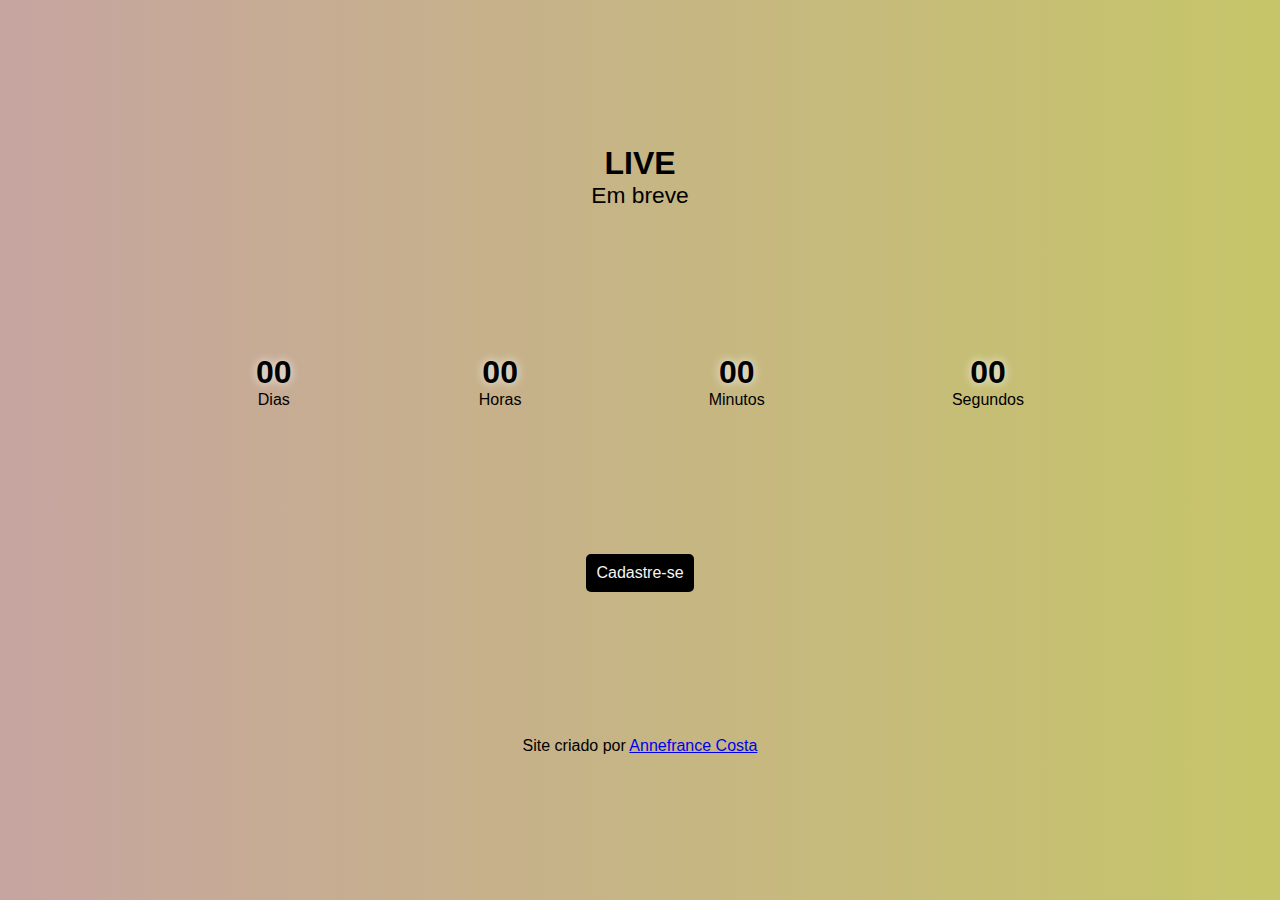
<file: COUNTDOWN/index.html>
<!DOCTYPE html>
<html lang="pt-br">
<head>
    <meta charset="UTF-8">
    <meta http-equiv="X-UA-Compatible" content="IE=edge">
    <meta name="viewport" content="width=device-width, initial-scale=1.0">
    <title>CountDown</title>
    <link rel="stylesheet" href="estilo.css">
    <link rel="shortcut icon" href="favicon.ico" type="image/x-icon">
</head>
<body>
    <div class="container">
    <div class="title">
        <h1>LIVE</h1>
        <p>Em breve</p>
    </div>
    <div class="countdown">
        <div>
                <h1 id="dias">00</h1>
                <p>Dias</p>
        </div>

        <div>
                <h1 id="horas">00</h1>
                <p>Horas</p>
        </div>

        <div>
            <h1 id="minutos">00</h1>
            <p>Minutos</p>
        </div>

        <div>
            <h1 id="segundos">00</h1>
            <p>Segundos</p>
        </div>
    
    </div>
    
        <div class="button">
            <p>Cadastre-se</p>
        </div>
    

    

    <footer>
        <p>Site criado por <a href="https:github.com/annefrancecosta" target="blank">Annefrance Costa</a></p>

    </footer>

</div>

    <script src="cdg.js"></script>
</body>
</html>
</file>
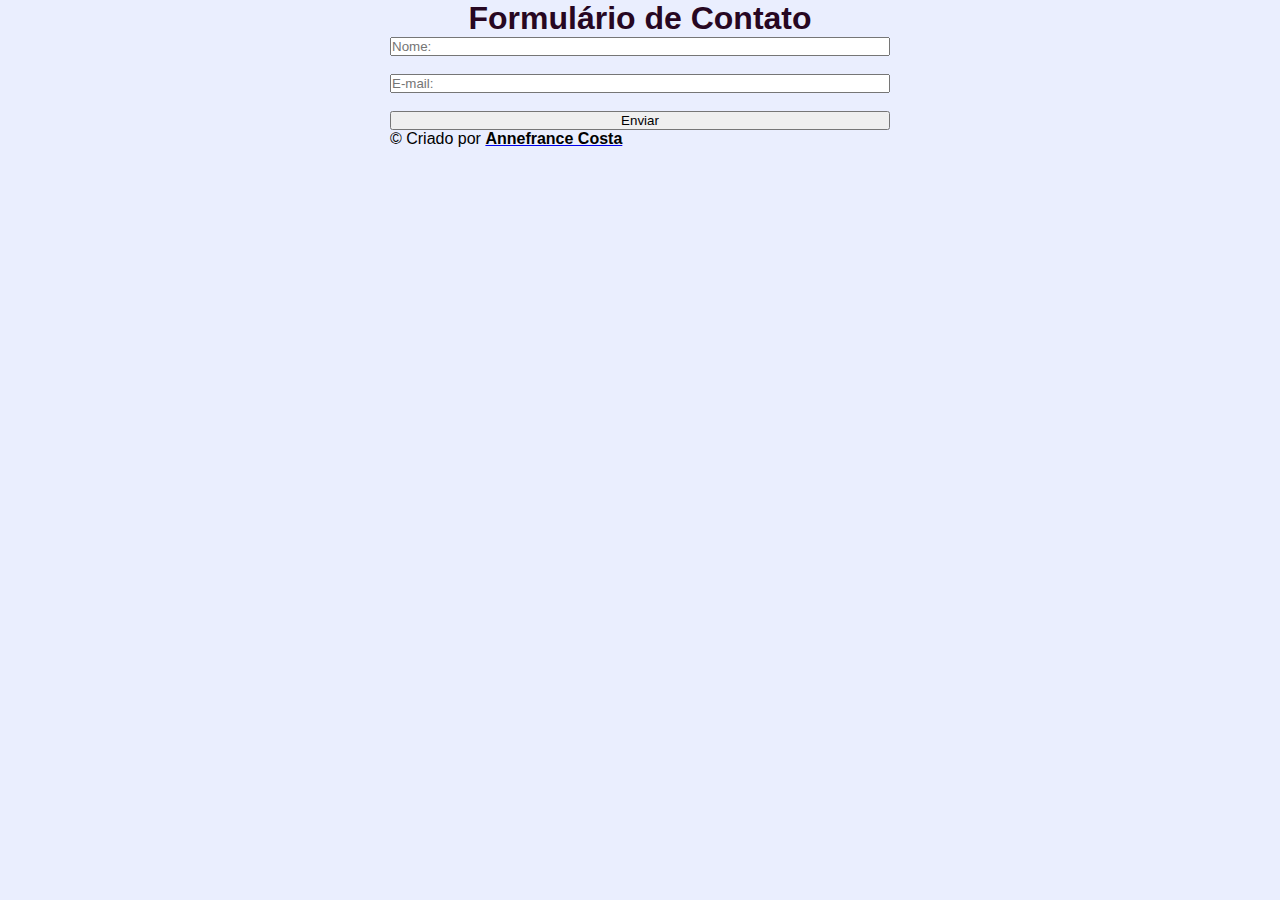
<file: formulárioDeContato/index.html>
<!DOCTYPE html>
<html lang="pt-br">
<head>
    <meta charset="UTF-8">
    <meta http-equiv="X-UA-Compatible" content="IE=edge">
    <meta name="viewport" content="width=device-width, initial-scale=1.0">
    <meta name="Annefrance Costa" content="author">
    <title>Formulário de Contato</title>
    <link rel="stylesheet" href="estilo.css">
</head>
<body class="content">
   
  <div class="contato">
    <main>
        <h1>Formulário de Contato</h1>
     <form class="form" method="POST" action="./email.php"> 
         <input type="text" name="name" placeholder="Nome:" class="field"> <br>
         <input type="email" name="email" placeholder="E-mail:" class="field"> <br>
         <input type="submit" value="Enviar">
     </form>  

    </main>

    <footer>&copy; Criado por <a href="http://github.com/annefrancecosta" target="_blank"><span>Annefrance Costa</span></a></footer>
  </div>  
</body>
</html>
</file>
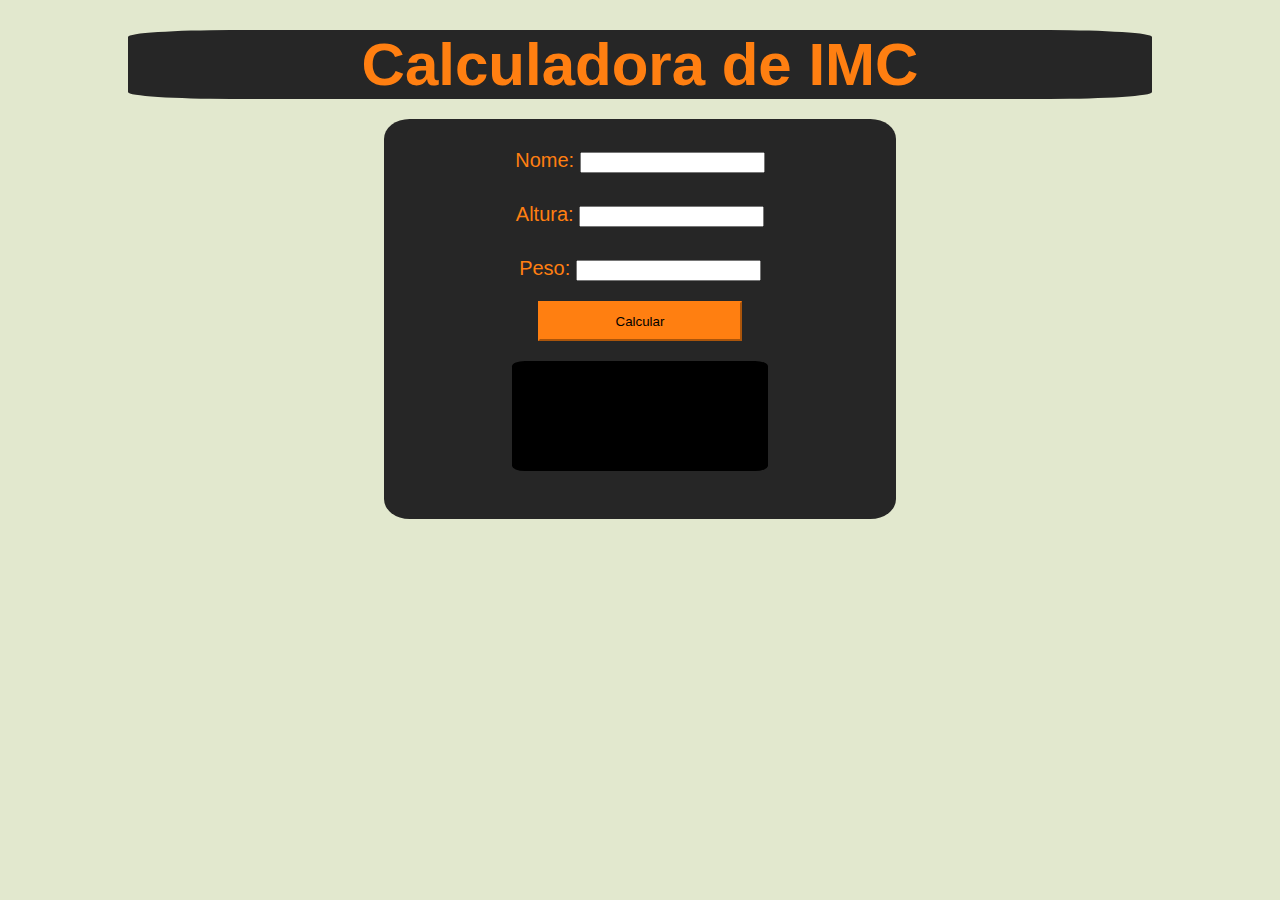
<file: IMC/index.html>
<!DOCTYPE html>
<html lang="pt-br">
<head>
    <meta charset="UTF-8">
    <meta http-equiv="X-UA-Compatible" content="IE=edge">
    <meta name="viewport" content="width=device-width, initial-scale=1.0">
    <title>Calculadora de IMC</title>
    <link rel="stylesheet" href="style.css">
</head>
<body>
    <header>
        <h1>Calculadora de IMC</h1>
    </header>
    <main>
        <div class="input">
            <label>Nome: </label>
            <input type="text" id="nome">
        </div>
        <div class="input">
            <label>Altura: </label>
            <input type="number" id="altura"><br>
        </div>
        <div class="input">
            <label>Peso: </label>
            <input type="number" id="peso"><br>
            </div>
        <button id="calcular">Calcular</button>
        <div class="result" id="resultado"></div>

    </main>
   <script src="cdg.js"></script> 
    
</body>
</html>
</file>
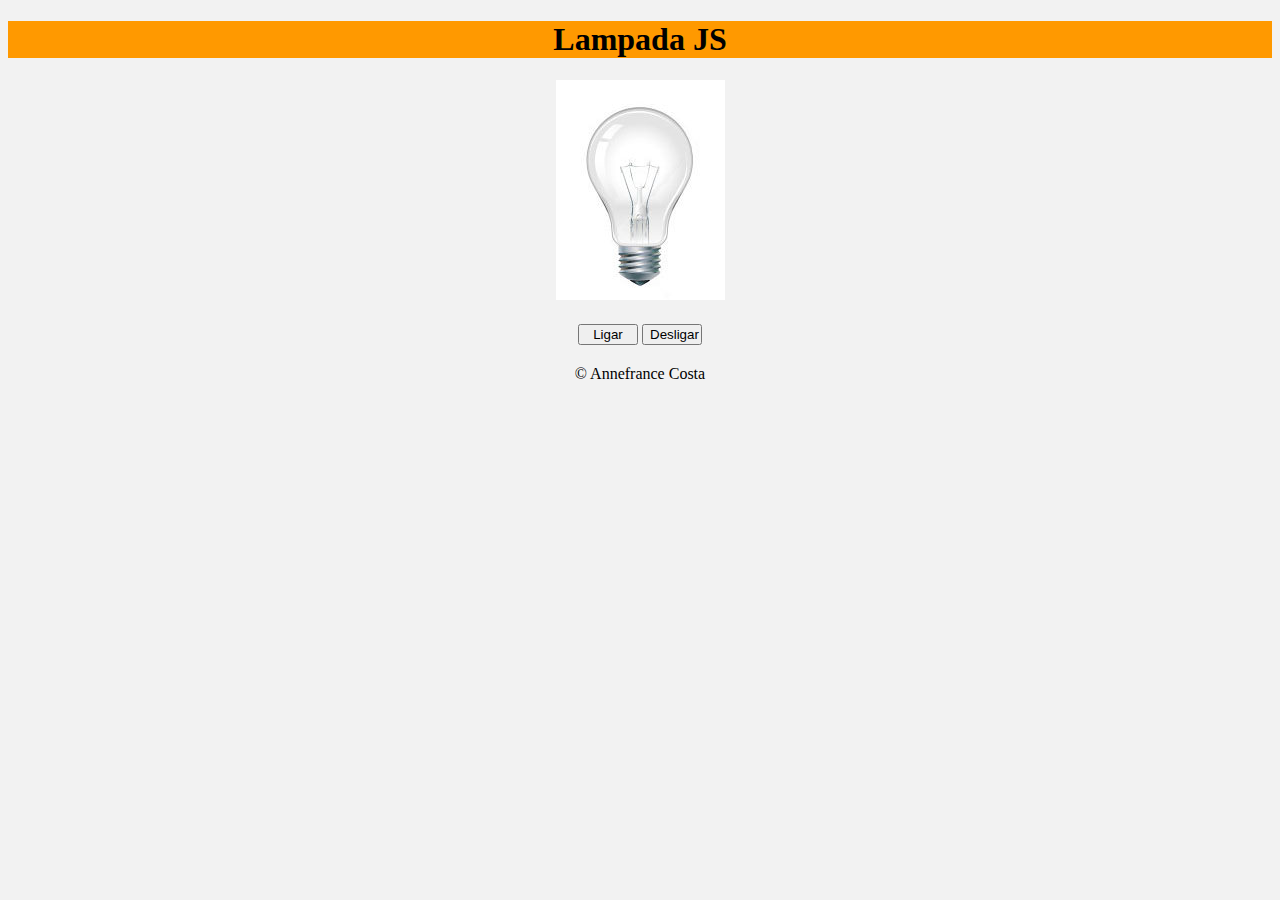
<file: LAMPADA/index.html>
<!DOCTYPE html>
<html lang="pt-br">
<head>
    <meta charset="UTF-8">
    <meta http-equiv="X-UA-Compatible" content="IE=edge">
    <meta name="viewport" content="width=device-width, initial-scale=1.0">
    <title>Lampada JS</title>
    <link rel="stylesheet" href="estilo.css">
</head>
<body>

    <header>
        <h1>Lampada JS</h1>
    </header>
    <main>
        <section>
            <img src="img/desligada.jpg" alt="Lampada desligada" id="lamp">
        </section>
        <section class="sec1">
            <button id="turnOn">Ligar</button>
            <button id="turnOff">Desligar</button>
        </section>
    </main>
    <footer class="foot">&copy; Annefrance Costa </footer>
    


    <script src="cdg.js">
    
    </script>
</body>
</html>
</file>
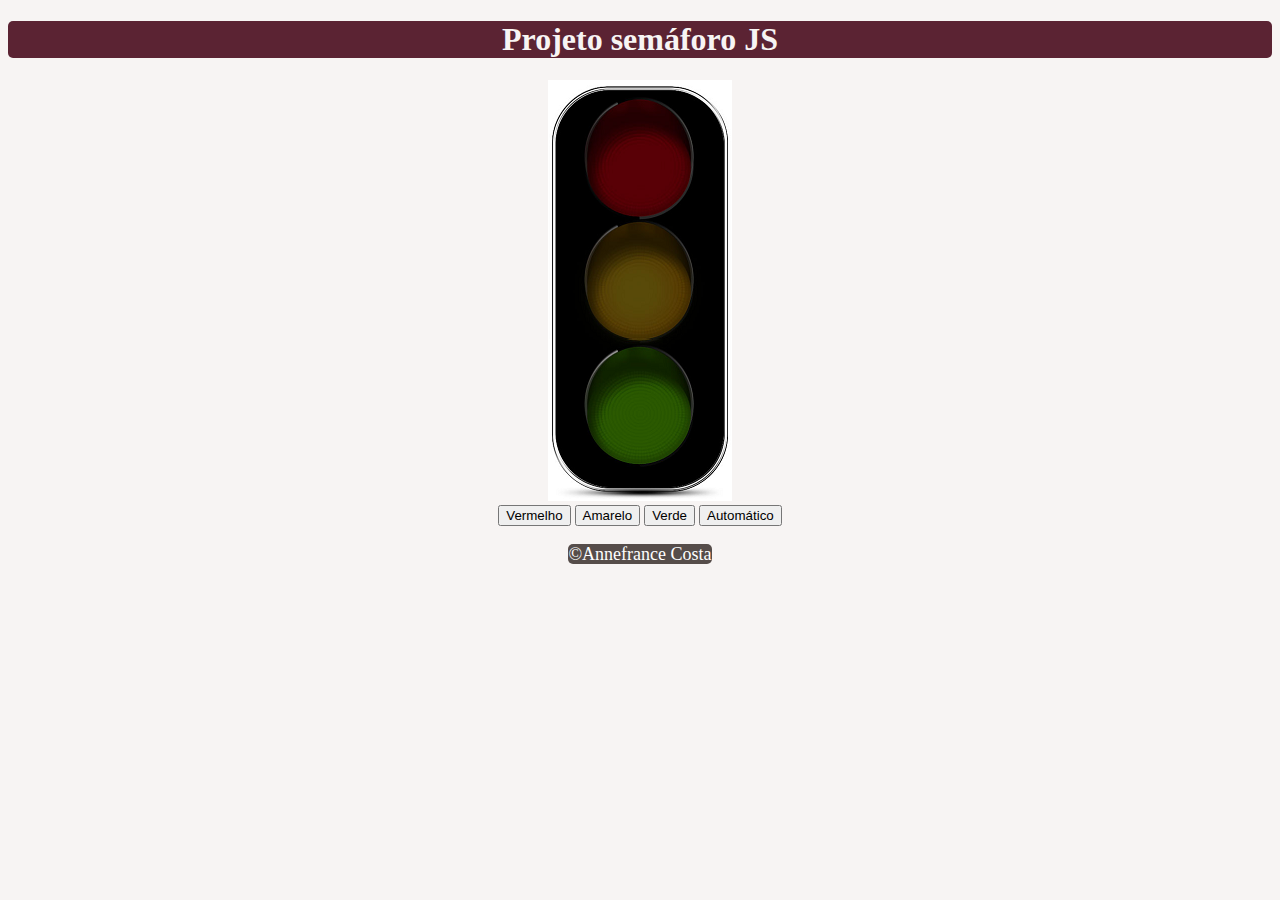
<file: Semáforo/index.html>
<!DOCTYPE html>
<html lang="pt-br">
<head>
    <meta charset="UTF-8">
    <meta http-equiv="X-UA-Compatible" content="IE=edge">
    <meta name="viewport" content="width=device-width, initial-scale=1.0">
    <title>Semáforo</title>
    <link rel="stylesheet" href="estilo.css">
</head>
<body>
    <header>
       <h1>Projeto semáforo JS</h1>
    </header>
    <main>
        <section>
            <img src="img/desligado.png" alt="Semáforo desligado" id="img">
        </section>
        <section id="buttons">
            <button id="red" class="button">Vermelho</button>
            <button id="yellow" class="button">Amarelo</button>
            <button id="green" class="button">Verde</button>
            <button id="automatic" class="button">Automático</button>
        </section>

    </main><br> 
    <footer>
         <span id="footer">&copy;Annefrance Costa</span>
    </footer>

    <script src="cdg.js"></script>
    
</body>
</html>
</file>
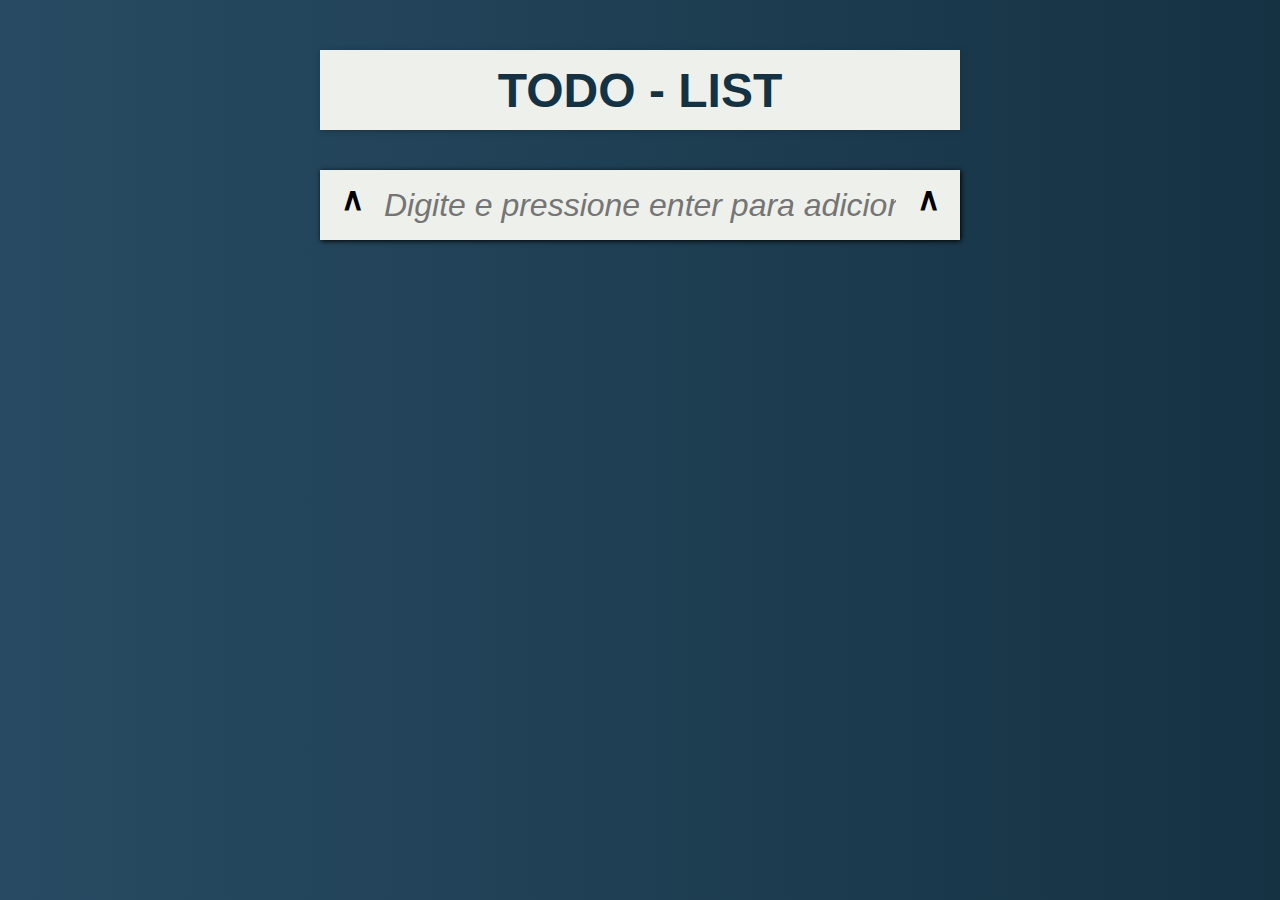
<file: To do list/index.html>
<!DOCTYPE html>
<html lang="pt-br">
<head>
    <meta charset="UTF-8">
    <meta name="viewport" content="width=device-width, initial-scale=1.0">
    <link rel="stylesheet" href="estilo.css">
    <title>todo-list</title>
</head>
<body>
    <div class="todo">
        <div class="todo__title">
            TODO - LIST
        </div>

        <div class="todo__list" id='todoList'>

        </div>

        <div class="todo__new-item" id="newItem">
            <div>&and;</div>
            <input type="text" placeholder="Digite e pressione enter para adicionar a tarefa">
            <div>&and;</div>
        </div>
    </div>
    <script src="cdg.js"></script>
</body>
</html>
</file>
<file: COUNTDOWN/estilo.css>
@charset "UTF-8";

*{
    margin: 0px;
    padding: 0px;
}

body{
    background-image: linear-gradient(to right, #F4CBC6, #F4F482);
    font-family: Arial, Helvetica, sans-serif;
    user-select: none;
}

.container{
    display: flex;
    flex-direction: column;
    height: 100vh;
    width: 100vw;
    align-items: center;
    justify-content: space-evenly;
    text-align: center;
    background-color: #00000030;
}

.title{
    font-size: calc(10px +3vw);
}

.title p {
    font-size: calc(10px + 1vw);
}

.countdown{
    display: flex;
    width: 60vw;
    justify-content: space-between;
    flex-wrap: wrap;
}

.countdown h1{
    font-size: calc(10px +8vw);
    text-shadow: 0 0 10px whitesmoke;
}

.button{
    background-color: black;
    color: whitesmoke;
    padding: 10px;
    cursor: pointer;
    border-radius: 5px;
}

.button:hover{
    background-color: whitesmoke;
    color: black;


}
</file>
<file: formulárioDeContato/estilo.css>
*{
    margin: 0px;
    padding: 0px;
}

:root{
    --cor0:#270722;
    --cor1:#EAEEFE;
}

body{
    background-color: var(--cor1);
    font-family: Arial, Helvetica, sans-serif;
    display: flex;
    justify-content: center;

}

h1{
     text-align: center;
     color: var(--cor0);
}

.contato{
    width: 70%;
    max-width: 500px;
}

.form{
    display: flex;
    flex-direction: column;
}



/**Rodapé**/

span{
    font-weight: bold;
    color: black;
}

span:hover{
    background-color: white;
    color: black;
    border-radius: 5px;
    
}
</file>
<file: IMC/style.css>
*{
    margin: auto;
    padding: auto;
}

body{
    background-color: #E2E8CE;
}

header{
    width: 80%;
    text-align: center;
    font: bold 30px Arial;
    border-radius: 10%;
    color: #FF7F11;
    background-color: #262626;
    margin-top: 30px;
}

main{
    width: 40%;
    height: 400px;
    text-align: center;
    font: normal 20px Arial;
    border-radius: 5%;
    background-color: #262626;
    margin-top: 20px;
}

.input{
    padding-top: 30px;
    color: #FF7F11;
}

button{
    width: 40%;
    height: 40px;
    background-color: #FF7F11;
    border-color: #FF7F11 ;
    font: bold 20px;
}
#calcular{
    margin-top: 20px;
}
#resultado{
    margin-top: 20px;
    padding-top: 10px;
    width: 50%;
    height: 100px;
    text-align: center;
    background-color: black;
    border-radius: 5%;
    color: #FF7F11;
}
</file>
<file: LAMPADA/estilo.css>
body{
    background-color: #f2f2f2;
    text-align: center;
}

header{
 background-color: #ff9900;
}

button{
    width: 60px;
}

.sec1{
    margin-top: 20px;
}

.foot{
    margin-top: 20px;
}
</file>
<file: Semáforo/estilo.css>
body{
    text-align: center;
    background-color: #F7F4F3;

}
header{
    
    border-radius: 5px;
    background-color: #5B2333;
    color: #F7F4F3;

}

#footer{
    margin-top: 10px;
    font-size: 18px;
    border-radius: 5px;
    background-color: #564D4A;
    color: white;
}
</file>
<file: To do list/estilo.css>
@charset "UTF-8";

*{
    margin: 0px;
    padding: 0px;
    box-sizing: border-box;
}

:root{
    --cor0:#B4B8AB;
    --cor1:#153243;
    --cor2:#284B63;
    --cor3:#F4F9E9;
    --cor4:#EEF0EB;
    --cor5:#FF6902;
}

body {
    background-image: linear-gradient( to right, var(--cor2), var(--cor1));
    font: bold 2rem 'Open Sans', sans-serif;
}

.todo {
    display: flex;
    width: 50vw;
    flex-direction: column;
    align-items: center;
    margin: 0 auto;
    gap: 15px;
}

.todo__title {
    display: flex;
    background-color: var(--cor4);
    width: 100%;
    height: 80px;
    justify-content: center;
    align-items: center;
    margin-top: 50px;
    box-shadow: 1px 1px 5px;
    font-size: 3rem;
    color: var(--cor1);
}

.todo__list {
    display: flex;
    width: 100%;
    flex-direction: column;
    gap: 10px;
}

.todo__item{
    display: flex;
    width: 100%;
    height: 60px;
    justify-content: space-between;
    align-items: center;
    padding: 5px;
    box-shadow: 1px 1px 5px black;
    background-color: var(--cor5);
    color: var(--cor4);
}
.todo__item > div {
    width: 80%;
}
.todo__item:hover {
    cursor: pointer;
    transition: all .5s ease;
    background-color: var(--cor4);
    color: var(--cor5);
}


.todo__item > input[type='text'] {
    border: none;
    width: 80%;
    font: inherit;
}

.todo__item > input[type='button'],
.todo__item > input[type='checkbox'] {
    width: 30px;
    height: 30px;
    font: inherit;
}


.todo__item > input[type='checkbox']:checked  + div {
    text-decoration:line-through;
}

.todo__new-item{
    display: flex;
    background-color: var(--cor4);
    width: 100%;
    height: 70px;
    justify-content: space-evenly;
    padding: 10px 0;
    box-shadow: 1px 1px 5px;
    margin: 10px;
    font: inherit;
}

.todo__new-item > input{
    background-color: var(--cor4);
    border: none;
    width: 80%;
    outline: none;
    font: inherit;
}

.todo__new-item > input::placeholder {
    font-style: italic;
    font-weight: normal;
}
</file>
